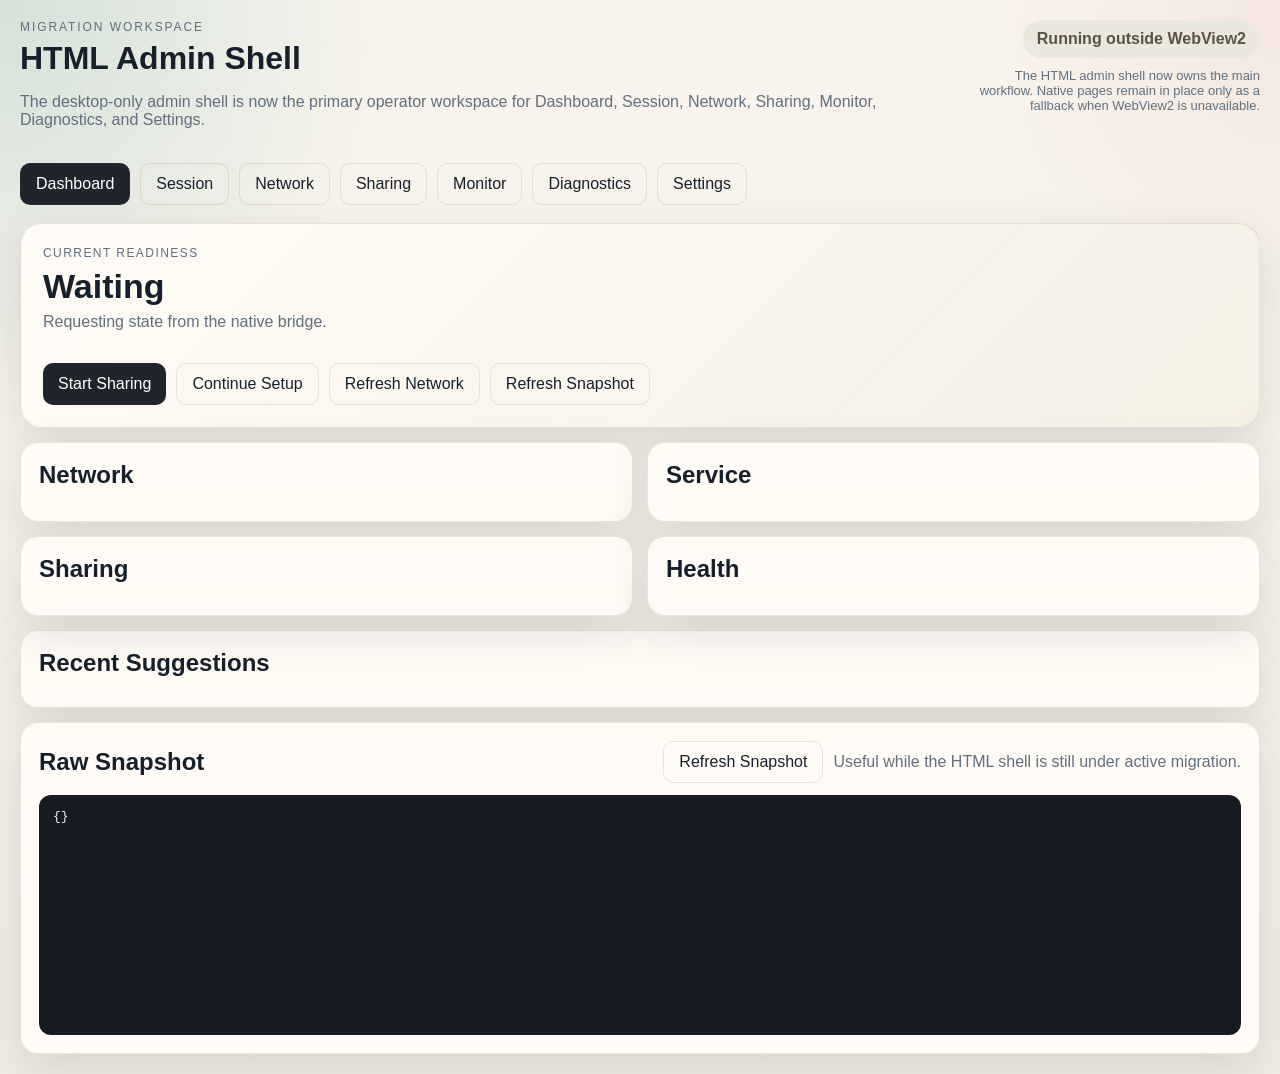
<file: desktop_host/LanScreenShareHostApp/LanScreenShareHostApp/webui/index.html>
<!doctype html>
<html lang="en">
<head>
  <meta charset="utf-8">
  <meta name="viewport" content="width=device-width, initial-scale=1">
  <title>LanScreenShare HTML Admin</title>
  <link rel="stylesheet" href="./style.css">
</head>
<body>
  <div class="shell">
    <header class="hero">
      <div class="hero-copy">
        <p class="eyebrow">Migration Workspace</p>
        <h1>HTML Admin Shell</h1>
        <p class="subtitle">The desktop-only admin shell is now the primary operator workspace for Dashboard, Session, Network, Sharing, Monitor, Diagnostics, and Settings.</p>
      </div>
      <div class="hero-meta">
        <div class="status idle" id="bridgeStatus">Waiting for bridge</div>
        <div class="native-note">The HTML admin shell now owns the main workflow. Native pages remain in place only as a fallback when WebView2 is unavailable.</div>
      </div>
    </header>

    <nav class="tabs">
      <button class="tab active" data-tab="dashboard">Dashboard</button>
      <button class="tab" data-tab="session">Session</button>
      <button class="tab" data-tab="network">Network</button>
      <button class="tab" data-tab="sharing">Sharing</button>
      <button class="tab" data-tab="monitor">Monitor</button>
      <button class="tab" data-tab="diagnostics">Diagnostics</button>
      <button class="tab" data-tab="settings">Settings</button>
    </nav>

    <section class="view active" data-view="dashboard">
      <section class="dashboard-lead">
        <article class="status-panel">
          <div class="status-kicker">Current Readiness</div>
          <div class="status-label" id="dashboardStateLabel">Waiting</div>
          <div class="status-detail" id="dashboardStateDetail">Requesting state from the native bridge.</div>
          <dl class="status-grid" id="dashboardStatusGrid"></dl>
          <div class="action-row">
            <button data-command="start-and-open-host">Start Sharing</button>
            <button class="secondary" data-tab-target="session">Continue Setup</button>
            <button class="secondary" data-command="refresh-network">Refresh Network</button>
            <button class="ghost" data-command="request-snapshot">Refresh Snapshot</button>
          </div>
        </article>
      </section>

      <section class="summary-grid">
        <article class="card">
          <h2>Network</h2>
          <dl id="dashboardNetworkCard"></dl>
        </article>
        <article class="card">
          <h2>Service</h2>
          <dl id="dashboardServiceCard"></dl>
        </article>
        <article class="card">
          <h2>Sharing</h2>
          <dl id="dashboardSharingCard"></dl>
        </article>
        <article class="card">
          <h2>Health</h2>
          <dl id="dashboardHealthCard"></dl>
        </article>
      </section>

      <section class="card">
        <div class="card-head">
          <h2>Recent Suggestions</h2>
        </div>
        <div class="suggestions" id="suggestions"></div>
      </section>
    </section>

    <section class="view" data-view="session">
      <section class="session-layout">
        <article class="card form-card">
          <div class="card-head">
            <h2>Session Basics</h2>
            <button class="ghost" data-command="generate-room-token">Auto Generate</button>
          </div>
          <label class="field">
            <span>Room</span>
            <input id="roomInput" type="text" autocomplete="off">
          </label>
          <label class="field">
            <span>Token</span>
            <input id="tokenInput" type="text" autocomplete="off">
          </label>
          <label class="field">
            <span>Bind</span>
            <input id="bindInput" type="text" autocomplete="off">
          </label>
          <label class="field">
            <span>Port</span>
            <input id="portInput" type="number" min="1" max="65535">
          </label>
          <div class="action-row compact">
            <button data-command="apply-session">Apply Session</button>
            <button class="secondary" data-command="refresh-network">Refresh IP</button>
          </div>

          <div class="divider"></div>

          <h3>Run Control</h3>
          <div class="action-grid">
            <button data-command="start-server">Start</button>
            <button class="secondary" data-command="stop-server">Stop</button>
            <button class="secondary" data-command="service-only">Service Only</button>
            <button data-command="start-and-open-host">Start + Open Host</button>
          </div>
        </article>

        <article class="stack">
          <section class="card">
            <div class="card-head">
              <h2>Session Summary</h2>
              <button class="ghost" data-command="copy-viewer-url">Copy Viewer URL</button>
            </div>
            <dl id="sessionSummary"></dl>
          </section>
          <section class="card">
            <div class="card-head">
              <h2>Runtime</h2>
              <button class="ghost" data-command="open-host">Open Host</button>
            </div>
            <dl id="sessionRuntimeCard"></dl>
          </section>
          <section class="card preview-card">
            <div class="card-head">
              <div>
                <h2>Host Preview</h2>
                <p class="muted">The same `/host` page is embedded here so the operator can stay inside Session Setup.</p>
              </div>
              <div class="action-row compact">
                <div class="status idle status-inline" id="hostPreviewBadge">Idle</div>
                <button class="ghost" data-local-action="reload-preview">Reload Preview</button>
                <button class="secondary" data-command="open-host">Open Host In Browser</button>
              </div>
            </div>

            <div class="preview-surface">
              <iframe
                id="hostPreviewFrame"
                title="Host Preview"
                referrerpolicy="no-referrer"
                allow="display-capture *">
              </iframe>
              <div class="preview-empty" id="hostPreviewEmpty">
                <div class="preview-empty-inner">
                  <h3 id="hostPreviewEmptyTitle">Host Preview Unavailable</h3>
                  <p id="hostPreviewEmptyBody">Start the local service first, then the embedded Host page can load inside this panel.</p>
                  <div class="action-row">
                    <button data-command="start-server">Start Service</button>
                    <button class="secondary" data-command="open-host">Open Host In Browser</button>
                    <button class="ghost" data-command="request-snapshot">Refresh Snapshot</button>
                  </div>
                </div>
              </div>
            </div>

            <p class="preview-note" id="hostPreviewNote">The preview will reuse the existing WebView2 certificate bypass path for this desktop session.</p>
          </section>
        </article>
      </section>
    </section>

    <section class="view" data-view="network">
      <section class="summary-grid">
        <article class="card">
          <div class="card-head">
            <h2>Current Network Summary</h2>
            <button class="ghost" data-command="refresh-network">Re-Detect</button>
          </div>
          <dl id="networkSummary"></dl>
        </article>
        <article class="card">
          <h2>Wi-Fi Direct / Pairing</h2>
          <dl id="wifiDirectCard"></dl>
          <div class="action-row">
            <button class="secondary" data-command="open-connected-devices">Open Connected Devices</button>
            <button class="ghost" data-command="open-hotspot-settings">Open System Settings</button>
          </div>
        </article>
      </section>

      <section class="card">
        <div class="card-head">
          <h2>Adapter Candidates</h2>
          <span class="muted">Choose which LAN address should be treated as the primary sharing endpoint.</span>
        </div>
        <div class="candidate-list" id="adapterList"></div>
      </section>

      <section class="summary-grid">
        <article class="card form-card">
          <div class="card-head">
            <h2>Hotspot</h2>
            <button class="ghost" data-command="auto-hotspot">Auto Generate</button>
          </div>
          <label class="field">
            <span>SSID</span>
            <input id="hotspotSsidInput" type="text" autocomplete="off">
          </label>
          <label class="field">
            <span>Password</span>
            <input id="hotspotPasswordInput" type="text" autocomplete="off">
          </label>
          <div class="action-row compact">
            <button data-command="apply-hotspot">Apply Hotspot Config</button>
            <button class="secondary" data-command="start-hotspot">Start Hotspot</button>
            <button class="secondary" data-command="stop-hotspot">Stop Hotspot</button>
            <button class="ghost" data-command="open-hotspot-settings">System Hotspot Settings</button>
          </div>
        </article>
        <article class="card">
          <h2>Hotspot Status</h2>
          <dl id="hotspotCard"></dl>
        </article>
      </section>
    </section>

    <section class="view" data-view="sharing">
      <section class="summary-grid">
        <article class="card">
          <div class="card-head">
            <h2>Access Entry</h2>
            <button class="ghost" data-command="request-snapshot">Refresh Snapshot</button>
          </div>
          <dl id="sharingAccessCard"></dl>
          <div class="action-row">
            <button data-command="copy-host-url">Copy Host URL</button>
            <button class="secondary" data-command="copy-viewer-url">Copy Viewer URL</button>
            <button class="secondary" data-command="open-host">Open Host</button>
            <button class="secondary" data-command="open-viewer">Open Viewer</button>
          </div>
        </article>
        <article class="card">
          <div class="card-head">
            <h2>Offline Materials</h2>
            <button class="ghost" data-command="export-bundle">Export Bundle</button>
          </div>
          <dl id="sharingMaterialCard"></dl>
          <div class="action-row">
            <button data-command="show-share-wizard">Open Share Wizard</button>
            <button class="secondary" data-command="open-output">Open Output Folder</button>
            <button class="secondary" data-command="refresh-bundle">Refresh Bundle</button>
          </div>
        </article>
      </section>

      <section class="card">
        <h2>Access Guidance</h2>
        <div class="guide-list" id="sharingGuide"></div>
      </section>
    </section>

    <section class="view" data-view="monitor">
      <section class="metric-grid" id="monitorMetrics"></section>
      <section class="summary-grid">
        <article class="card">
          <h2>Timeline</h2>
          <pre id="timelineText">No timeline events yet.</pre>
        </article>
        <article class="card">
          <h2>Live Log Tail</h2>
          <pre id="logTailText">No logs yet.</pre>
        </article>
      </section>
    </section>

    <section class="view" data-view="diagnostics">
      <section class="summary-grid">
        <article class="card">
          <h2>Checklist</h2>
          <div class="checklist" id="diagChecklist"></div>
        </article>
        <article class="card">
          <h2>Actions</h2>
          <div class="suggestions" id="diagActions"></div>
        </article>
      </section>

      <section class="summary-grid">
        <article class="card">
          <h2>Export Paths</h2>
          <dl id="diagPaths"></dl>
          <div class="action-row">
            <button data-command="open-output">Open Output</button>
            <button class="secondary" data-command="open-report">Open Report</button>
            <button class="secondary" data-command="refresh-bundle">Refresh Bundle</button>
            <button class="ghost" data-command="export-bundle">Export Bundle</button>
          </div>
        </article>
        <article class="card">
          <h2>Current Warning</h2>
          <p class="muted" id="diagWarningText">None</p>
        </article>
      </section>
    </section>

    <section class="view" data-view="settings">
      <section class="summary-grid">
        <article class="card">
          <h2>General</h2>
          <dl id="settingsGeneral"></dl>
        </article>
        <article class="card">
          <h2>Sharing Defaults</h2>
          <dl id="settingsSharing"></dl>
        </article>
        <article class="card">
          <h2>Logging</h2>
          <dl id="settingsLogging"></dl>
        </article>
        <article class="card">
          <h2>Advanced</h2>
          <dl id="settingsAdvanced"></dl>
        </article>
      </section>
    </section>

    <section class="card">
      <div class="card-head">
        <h2>Raw Snapshot</h2>
        <div class="action-row compact">
          <button class="ghost" data-command="request-snapshot">Refresh Snapshot</button>
          <span class="muted">Useful while the HTML shell is still under active migration.</span>
        </div>
      </div>
      <pre id="rawState">{}</pre>
    </section>
  </div>

  <script src="./app.js"></script>
</body>
</html>
</file>
<file: desktop_host/LanScreenShareHostApp/LanScreenShareHostApp/webui/style.css>
:root {
  color-scheme: light;
  --bg: #f1ede3;
  --ink: #17202a;
  --muted: #626f7d;
  --card: rgba(255, 252, 247, 0.94);
  --line: rgba(110, 87, 49, 0.14);
  --accent: #0f7b6c;
  --accent-soft: #d2f0eb;
  --danger: #bb4d3f;
  --shadow: 0 18px 50px rgba(23, 32, 42, 0.12);
  --font: "Segoe UI", "Aptos", sans-serif;
}

* {
  box-sizing: border-box;
}

body {
  margin: 0;
  font-family: var(--font);
  color: var(--ink);
  background:
    radial-gradient(circle at top left, rgba(15, 123, 108, 0.16), transparent 24%),
    radial-gradient(circle at top right, rgba(187, 77, 63, 0.08), transparent 20%),
    linear-gradient(180deg, #f9f5ee 0%, var(--bg) 100%);
}

.shell {
  max-width: 1320px;
  margin: 0 auto;
  padding: 20px;
}

.hero,
.tabs,
.card {
  animation: fade-in 180ms ease-out;
}

.hero {
  display: flex;
  justify-content: space-between;
  gap: 24px;
  align-items: stretch;
  margin-bottom: 18px;
}

.eyebrow {
  margin: 0 0 6px;
  font-size: 12px;
  letter-spacing: 0.16em;
  text-transform: uppercase;
  color: var(--muted);
}

h1,
h2,
h3 {
  margin: 0;
}

.subtitle,
.muted {
  color: var(--muted);
}

.hero-meta {
  display: flex;
  flex-direction: column;
  gap: 10px;
  align-items: flex-end;
}

.status {
  padding: 10px 14px;
  border-radius: 999px;
  background: #ece7dc;
  color: #5a5345;
  font-weight: 600;
}

.status.ok {
  background: var(--accent-soft);
  color: var(--accent);
}

.status.warn {
  background: rgba(214, 161, 70, 0.18);
  color: #8c5a0a;
}

.status-inline {
  padding: 8px 12px;
  font-size: 13px;
}

.native-note {
  max-width: 320px;
  text-align: right;
  color: var(--muted);
  font-size: 13px;
}

.tabs {
  display: flex;
  flex-wrap: wrap;
  gap: 10px;
  margin-bottom: 18px;
}

button {
  border: 0;
  border-radius: 10px;
  padding: 11px 15px;
  background: #20242c;
  color: #fff;
  cursor: pointer;
  font: inherit;
}

button:hover {
  background: #2d343f;
}

.tab,
.ghost,
.secondary {
  background: transparent;
  color: var(--ink);
  border: 1px solid var(--line);
}

.tab.active {
  background: #20242c;
  color: #fff;
}

.ghost:hover,
.secondary:hover,
.tab:hover {
  background: #e2dccf;
}

.view {
  display: none;
  margin-bottom: 14px;
}

.view.active {
  display: block;
}

.dashboard-lead {
  margin-bottom: 14px;
}

.status-panel {
  background: linear-gradient(135deg, rgba(255, 252, 247, 0.98), rgba(245, 239, 227, 0.96));
  border: 1px solid var(--line);
  border-radius: 22px;
  box-shadow: var(--shadow);
  padding: 22px;
}

.status-kicker {
  font-size: 12px;
  letter-spacing: 0.12em;
  text-transform: uppercase;
  color: var(--muted);
  margin-bottom: 8px;
}

.status-label {
  font-size: 34px;
  line-height: 1.1;
  font-weight: 700;
  margin-bottom: 8px;
}

.tone-ready,
.tone-sharing {
  color: var(--accent);
}

.tone-error {
  color: var(--danger);
}

.tone-not-ready {
  color: #6b5b43;
}

.status-detail {
  color: var(--muted);
  margin-bottom: 14px;
  max-width: 760px;
}

.summary-grid,
.status-grid,
.session-layout,
.metric-grid,
.action-grid {
  display: grid;
  gap: 14px;
}

.summary-grid {
  grid-template-columns: repeat(2, minmax(0, 1fr));
  margin-bottom: 14px;
}

.status-grid {
  grid-template-columns: repeat(2, minmax(0, 1fr));
  margin: 0 0 18px;
}

.session-layout {
  grid-template-columns: minmax(320px, 420px) minmax(0, 1fr);
}

.metric-grid {
  grid-template-columns: repeat(5, minmax(0, 1fr));
  margin-bottom: 14px;
}

.action-grid {
  grid-template-columns: repeat(2, minmax(0, 1fr));
}

.card {
  background: var(--card);
  border: 1px solid var(--line);
  border-radius: 18px;
  box-shadow: var(--shadow);
  padding: 18px;
}

.card-head {
  display: flex;
  justify-content: space-between;
  align-items: center;
  gap: 12px;
  margin-bottom: 12px;
}

dl {
  margin: 14px 0 0;
}

.row {
  display: grid;
  grid-template-columns: 132px 1fr;
  gap: 10px;
  padding: 8px 0;
  border-bottom: 1px solid rgba(215, 206, 192, 0.6);
}

.row:last-child {
  border-bottom: 0;
}

dt {
  color: var(--muted);
}

dd {
  margin: 0;
  word-break: break-word;
}

.action-row {
  display: flex;
  flex-wrap: wrap;
  gap: 10px;
}

.action-row.compact {
  align-items: center;
}

.suggestions,
.guide-list,
.candidate-list,
.checklist,
.stack {
  display: grid;
  gap: 12px;
}

.suggestion,
.guide,
.candidate,
.checkitem,
.metric {
  padding: 14px;
  border-radius: 14px;
  border: 1px solid var(--line);
  background: rgba(255, 255, 255, 0.74);
}

.suggestion h3,
.guide h3,
.candidate h3,
.preview-card h2 {
  margin: 0 0 6px;
}

.suggestion p,
.guide p,
.candidate p,
.preview-card p,
.checkitem span {
  margin: 0;
  color: var(--muted);
}

.candidate {
  display: flex;
  justify-content: space-between;
  align-items: center;
  gap: 12px;
}

.chip-row {
  display: flex;
  flex-wrap: wrap;
  gap: 8px;
  margin-top: 10px;
}

.chip {
  padding: 4px 10px;
  border-radius: 999px;
  background: var(--accent-soft);
  color: var(--accent);
  font-size: 12px;
}

.checkitem {
  display: flex;
  justify-content: space-between;
  gap: 12px;
}

.field {
  display: grid;
  gap: 8px;
  margin-bottom: 12px;
}

.field span {
  color: var(--muted);
  font-size: 13px;
}

input {
  width: 100%;
  padding: 12px 13px;
  border-radius: 12px;
  border: 1px solid rgba(115, 94, 61, 0.2);
  background: rgba(255, 255, 255, 0.88);
  font: inherit;
  color: var(--ink);
}

.divider {
  height: 1px;
  background: var(--line);
  margin: 18px 0;
}

.metric {
  display: grid;
  gap: 8px;
}

.metric span {
  color: var(--muted);
  font-size: 12px;
  text-transform: uppercase;
  letter-spacing: 0.08em;
}

.metric strong {
  font-size: 24px;
}

.empty {
  padding: 20px;
  border-radius: 14px;
  border: 1px dashed var(--line);
  color: var(--muted);
}

.preview-surface {
  position: relative;
  min-height: 460px;
  border-radius: 16px;
  overflow: hidden;
  border: 1px solid rgba(115, 94, 61, 0.18);
  background:
    linear-gradient(180deg, rgba(13, 20, 30, 0.96), rgba(23, 31, 43, 0.98));
}

.preview-surface iframe {
  display: block;
  width: 100%;
  min-height: 460px;
  border: 0;
  background: #0f141b;
}

.preview-empty {
  position: absolute;
  inset: 0;
  display: flex;
  align-items: center;
  justify-content: center;
  padding: 24px;
  background:
    linear-gradient(180deg, rgba(15, 20, 27, 0.82), rgba(15, 20, 27, 0.58));
  color: #f4f6f8;
}

.preview-empty[hidden] {
  display: none;
}

.preview-empty-inner {
  max-width: 540px;
  text-align: center;
}

.preview-empty h3 {
  margin: 0 0 10px;
  font-size: 28px;
}

.preview-empty p,
.preview-note {
  color: var(--muted);
}

.preview-empty p {
  margin: 0 0 16px;
  color: rgba(244, 246, 248, 0.82);
}

.preview-note {
  margin: 14px 0 0;
}

pre {
  margin: 0;
  overflow: auto;
  padding: 14px;
  border-radius: 12px;
  background: #171b22;
  color: #eef2f7;
  min-height: 240px;
  white-space: pre-wrap;
}

@keyframes fade-in {
  from {
    opacity: 0;
    transform: translateY(8px);
  }
  to {
    opacity: 1;
    transform: translateY(0);
  }
}

@media (max-width: 900px) {
  .shell {
    padding: 16px;
  }

  .hero {
    flex-direction: column;
  }

  .hero-meta {
    align-items: flex-start;
  }

  .native-note {
    text-align: left;
    max-width: none;
  }

  .summary-grid,
  .status-grid,
  .session-layout,
  .metric-grid,
  .action-grid {
    grid-template-columns: 1fr;
  }

  .row,
  .checkitem,
  .candidate {
    grid-template-columns: 1fr;
    display: grid;
  }

  .preview-surface,
  .preview-surface iframe {
    min-height: 320px;
  }
}
</file>
